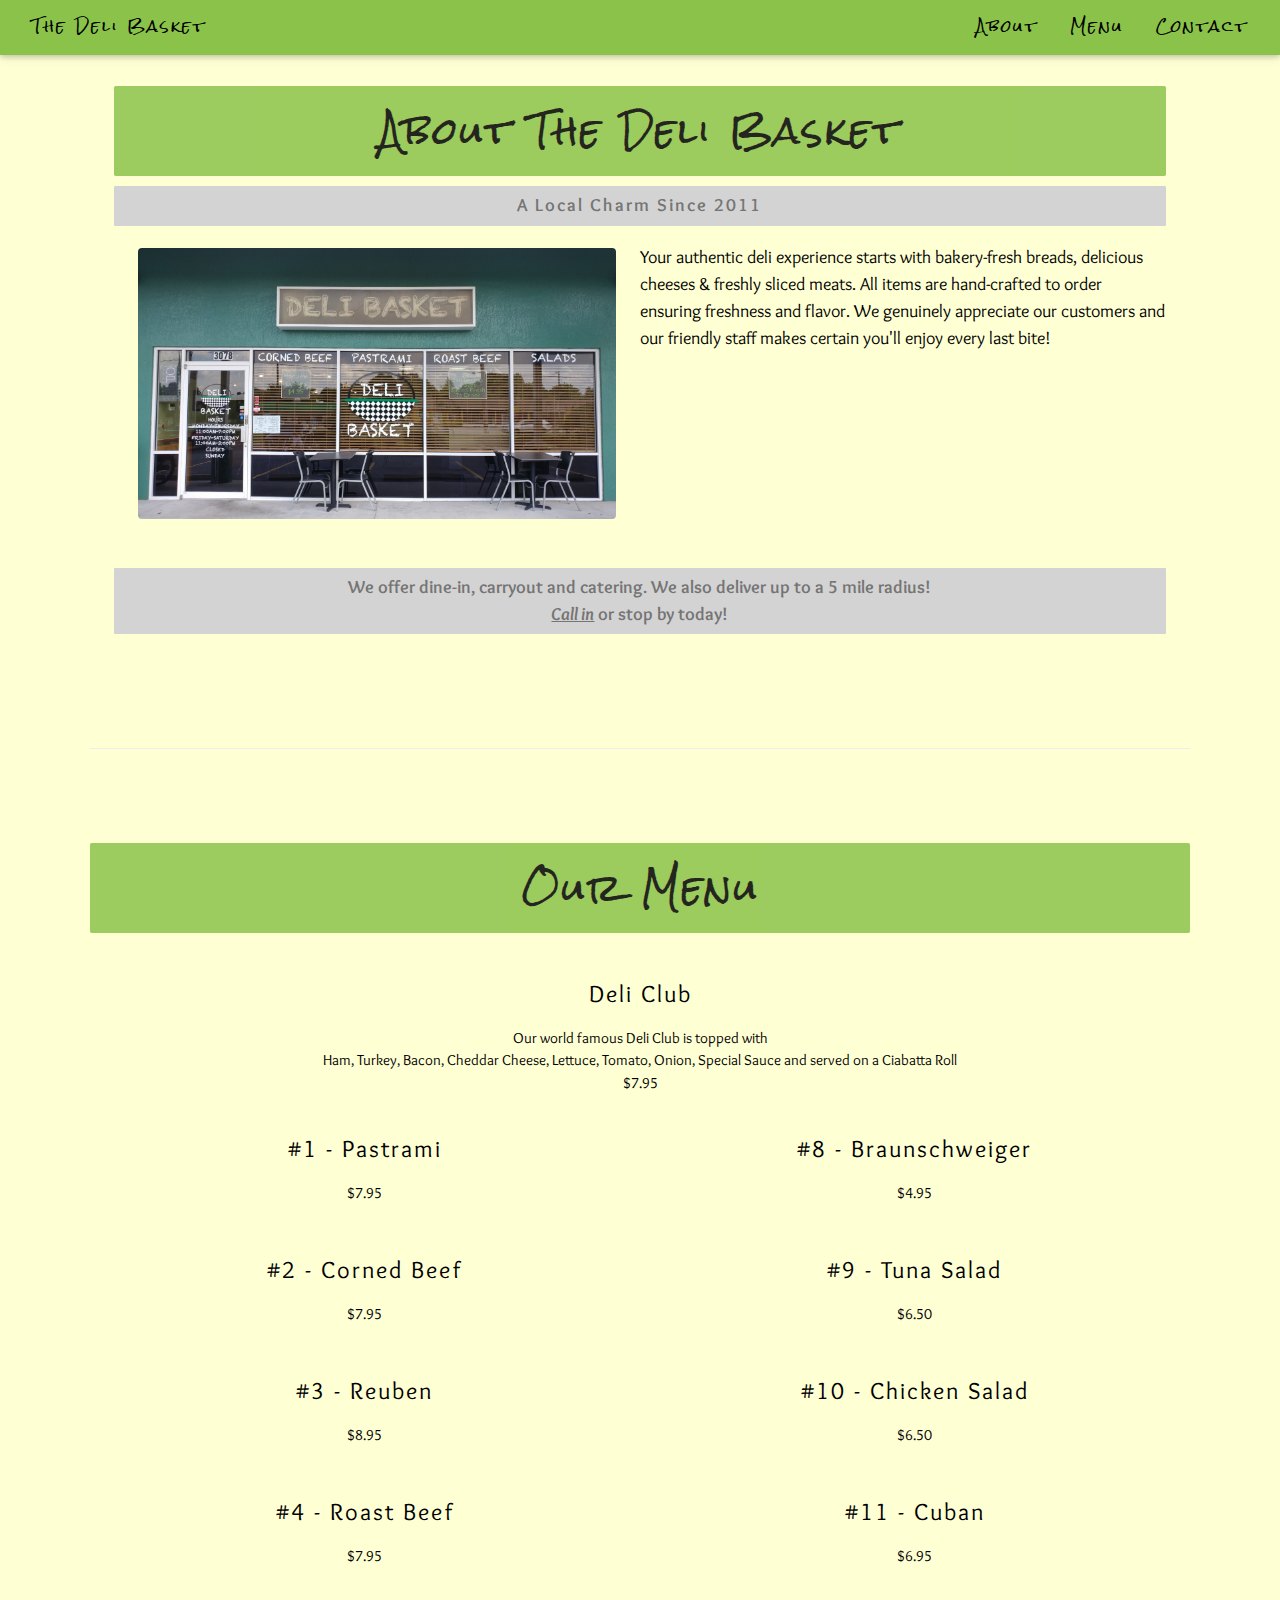
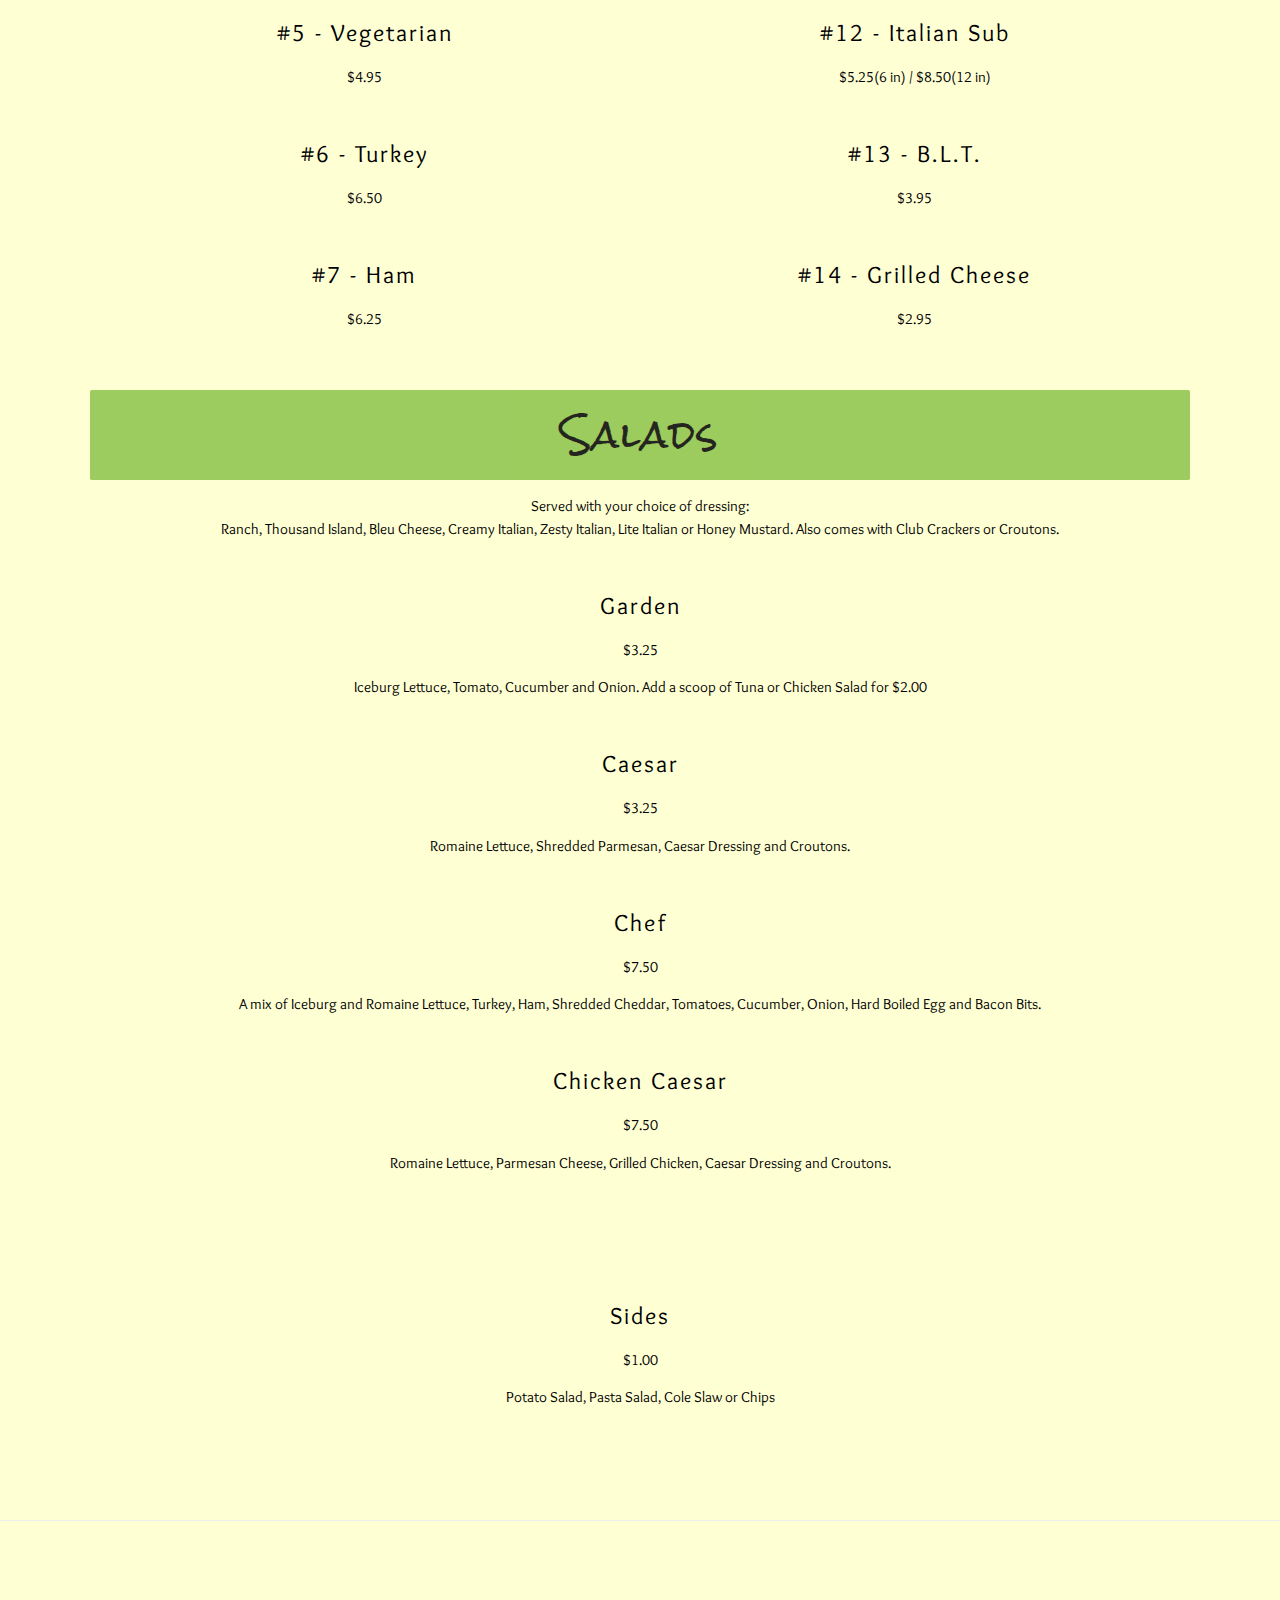
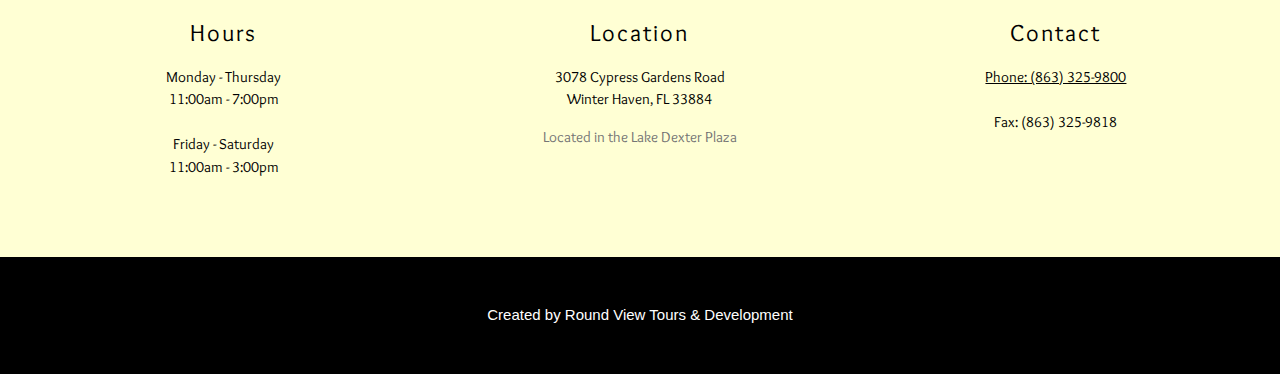
<file: index.html>
<!doctype html>
<html lang="en">

<head>
    <meta charset="utf-8">
    <title>The Deli Basket | Winter Haven, FL</title>
    <link rel="stylesheet" type="text/css" href="css/style.css">
    <meta name="description" content="The Deli Basket is a sandwich shop in Winter Haven, FL specializing in the deli classics such as pastrami, cuban, and roast beef sandwiches, as well as soups and salads.">
    <meta name="keywords" content="Deli Basket, sandwich, soup, restaurant, pastrami, cuban, reuben, Winter Haven">
</head>

<body>
    <!DOCTYPE html>
    <html>
    <title>W3.CSS Template</title>
    <meta charset="UTF-8">
    <meta name="viewport" content="width=device-width, initial-scale=1">
    <link href="https://fonts.googleapis.com/css?family=Overlock|Rock+Salt" rel="stylesheet">
    <link rel="stylesheet" href="https://www.w3schools.com/w3css/4/w3.css">
    <style>

    </style>

    <body>
        <!-- Navbar (sit on top) -->
        <div class="w3-top">
            <div class="w3-bar w3-light-green w3-padding w3-card-2" style="letter-spacing:2px;">
                <a href="#home" class="w3-bar-item w3-button">The Deli Basket</a>
                <!-- Right-sided navbar links. Hide them on small screens -->
                <div class="w3-right w3-hide-small">
                    <a href="#about" class="w3-bar-item w3-button">About</a>
                    <a href="#menu" class="w3-bar-item w3-button">Menu</a>
                    <a href="#contact" class="w3-bar-item w3-button">Contact</a>
                </div>
            </div>
        </div>
     
        
        <!-- Page content -->
        <div class="w3-content" style="max-width:1100px">
            <!-- About Section -->
            <div class="w3-row w3-padding-64" id="about">
               

                <div class="w3-col m12 w3-padding-large">
                    <h1 class="w3-center w3-light-green title">About The Deli Basket</h1>
                  
                    <h5 class="w3-center w3-text-grey blurb cater charm">A Local Charm Since 2011</h5>
                     <div class="w3-col m6 w3-padding-large">
                    <img src="images/images/frontdoor1.jpg" class="w3-round w3-image w3-opacity-med" alt="Deli Basket" width="800" height="700">
                </div>
                    <p class="w3-large line">Your authentic deli experience starts with bakery-fresh breads, delicious cheeses & freshly sliced meats.  All items are hand-crafted to order ensuring freshness and flavor.  We genuinely appreciate our customers and our friendly staff makes certain you'll enjoy every last bite!</p>   
                </div>
                <div class="w3-col m12 w3-padding-large">
                <p class="w3-large w3-text-grey w3-center cater">We offer dine-in, carryout and catering. We also deliver up to a 5 mile radius! <br><a href="tel:1-863-325-9800" class="call">Call in</a> or stop by today!</p>
                </div> 
            </div>
            <hr>
            
            <!-- Menu Section -->
            <div class="w3-row w3-padding-64" id="menu">
                <h1 class="w3-center w3-light-green title">Our Menu</h1>
                <br>
                <h3 class="w3-center blurb">Deli Club</h4>
                <p class="price w3-center">Our world famous Deli Club is topped with
                    <br> Ham, Turkey, Bacon, Cheddar Cheese, Lettuce, Tomato, Onion, Special Sauce and served on a Ciabatta Roll
                    <br>$7.95</p>
                <div class="w3-col l6 w3-padding-large w3-center">
                    <h3 class="blurb">#1 - Pastrami</h4>
                    
                    <p class="price">$7.95</p>
                    <br>
                    <h3 class="blurb">#2 - Corned Beef</h4>
                    <p class="price">$7.95</p>
                    <br>
                    <h3 class="blurb">#3 - Reuben</h4>
                    
                    <p class="price">$8.95</p>
                    <br>
                    <h3 class="blurb">#4 - Roast Beef</h4>
                    
                    <p class="price">$7.95</p>
                    <br>
                    <h3 class="blurb">#5 - Vegetarian</h4>
                    <p class="price">$4.95</p>
                    <br>
                    <h3 class="blurb">#6 - Turkey</h4>

                    <p class="price">$6.50</p>
                    <br>
                    <h3 class="blurb">#7 - Ham</h4>
                    <p class="price">$6.25</p>
                    <br>
                </div>
                <div class="w3-col l6 w3-padding-large w3-center">
                    <h3 class="blurb">#8 - Braunschweiger</h4>
                    <p class="price">$4.95</p>
                    <br>
                    <h3 class="blurb">#9 - Tuna Salad</h4>
                    <p class="price">$6.50</p>
                    <br>
                    <h3 class="blurb">#10 - Chicken Salad</h4>
                    <p class="price">$6.50</p>
                    <br>
                    <h3 class="blurb">#11 - Cuban</h4>
                    <p class="price">$6.95</p>
                    <br>
                    <h3 class="blurb">#12 - Italian Sub</h4>
                    <p class="price">$5.25(6 in) / $8.50(12 in)</p>
                    <br>
                    <h3 class="blurb">#13 - B.L.T.</h4>
                    <p class="price">$3.95</p>
                    <br>
                    <h3 class="blurb">#14 - Grilled Cheese</h4>
                    <p class="price">$2.95</p>
                    <br>
                </div>
                <div class="w3-row w3-center w3-padding-64">
                    <h1 class="w3-light-green title">Salads</h1>
                    <p class="price">Served with your choice of dressing:
                        <br>Ranch, Thousand Island, Bleu Cheese, Creamy Italian, Zesty Italian, Lite Italian or Honey Mustard. Also comes with Club Crackers or Croutons.</p>
                    <br>
                    <h3 class="blurb">Garden</h4>
                    <p class="price">$3.25</p>
                    <p class="price">Iceburg Lettuce, Tomato, Cucumber and Onion. Add a scoop of Tuna or Chicken Salad for $2.00</p>
                    <br>
                    <h3 class="blurb">Caesar</h4>
                    <p class="price">$3.25</p>
                    <p class="price">Romaine Lettuce, Shredded Parmesan, Caesar Dressing and Croutons.</p>
                    <br>
                    <h3 class="blurb">Chef</h4>
                    <p class="price">$7.50</p>
                    <p class="price">A mix of Iceburg and Romaine Lettuce, Turkey, Ham, Shredded Cheddar, Tomatoes, Cucumber, Onion, Hard Boiled Egg and Bacon Bits.</p>
                    <br>
                    <h3 class="blurb">Chicken Caesar</h4>
                    <p class="price">$7.50</p>
                    <p class="price">Romaine Lettuce, Parmesan Cheese, Grilled Chicken, Caesar Dressing and Croutons.</p>
                    <br>
                </div>
                <div class="w3-row w3-center w3-padding-large">
                    <h3 class="blurb">Sides</h4>
                    <p class="price">$1.00</p>
                    <p class="price">Potato Salad, Pasta Salad, Cole Slaw or Chips</p>
                    <h4></h4>
                </div>
               


    </div>
   
    </div>


  <hr>

  <!-- Contact Section -->
  <div class="w3-container w3-padding-64" id="contact">
  	<!---Hours-->
    <div class="w3-col l4 w3-center">
   	<h3 class="blurb">Hours</h4>
   	<p class="blurb">Monday - Thursday<br>
   	11:00am - 7:00pm<br>
   	<br>
   	Friday - Saturday<br>
   	11:00am - 3:00pm</p>
    </div>
    <!---Location-->
    <div class="w3-col l4 w3-center">
   	<h3 class="blurb">Location</h4>
   	<p class="blurb">3078 Cypress Gardens Road<br>Winter Haven, FL 33884</p>
   	<p class="w3-text-grey blurb">Located in the Lake Dexter Plaza</p>
    </div>
    <!---Contact-->
    <div class="w3-col l4 w3-center">
   	<h3 class="blurb">Contact</h4>
   	<p class="blurb">
   	<a href="tel:1-863-325-9800">Phone: (863) 325-9800</a><br><br>
   	Fax: (863) 325-9818
   	</p>
    </div>
     </div>
 
  
<!-- End page content -->
</div>

<!-- Footer -->
<footer class="w3-center w3-black  w3-padding-32">
  <p class="mybiz">Created by Round View Tours & Development</p>
</footer>

</body>
</html>

</body>
</html>
</file>
<file: css/style.css>
﻿body {
    font-family: 'Overlock', cursive;
    background-color:#FFFFD4;
}

h1,
h2,
h3,
h4,
h5,
h6 {    
    letter-spacing: 2px;
}

.blurb {
	font-family: 'Overlock', cursive;
}

.title {
	font-family: 'Rock Salt', cursive;
	background-color:darkgreen;
	opacity:.85;
	padding:.5em;
	border-radius:.05em;
}

.cater {
	background-color:lightgrey;
	padding:.35em;
	border-radius:.05em;
	font-weight:bold;
}

.call {
	font-style:italic;
}

.w3-top,
.w3-bar {
    background-color: #9FEA79;
}

.w3-row {
	font-family: 'Overlock', cursive;
}

<--->
/* W3.CSS 4.04 Apr 2017 by Jan Egil and Borge Refsnes */

html {
    box-sizing: border-box
}

*,
*:before,
*:after {
    box-sizing: inherit
}


/* Extract from normalize.css by Nicolas Gallagher and Jonathan Neal git.io/normalize */

html {
    -ms-text-size-adjust: 100%;
    -webkit-text-size-adjust: 100%
}

body {
    margin: 0
}

article,
aside,
details,
figcaption,
figure,
footer,
header,
main,
menu,
nav,
section,
summary {
    display: block
}

audio,
canvas,
progress,
video {
    display: inline-block
}

progress {
    vertical-align: baseline
}

audio:not([controls]) {
    display: none;
    height: 0
}

[hidden],
template {
    display: none
}

a {
    background-color: transparent;
    -webkit-text-decoration-skip: objects
}

a:active,
a:hover {
    outline-width: 0
}

abbr[title] {
    border-bottom: none;
    text-decoration: underline;
    text-decoration: underline dotted
}

dfn {
    font-style: italic
}

mark {
    background: #ff0;
    color: #000
}

small {
    font-size: 80%
}

sub,
sup {
    font-size: 75%;
    line-height: 0;
    position: relative;
    vertical-align: baseline
}

sub {
    bottom: -0.25em
}

sup {
    top: -0.5em
}

figure {
    margin: 1em 40px
}

img {
    border-style: none
}

svg:not(:root) {
    overflow: hidden
}

code,
kbd,
pre,
samp {
   font-family: 'Overlock', cursive;
    font-size: 1em
}

hr {
    box-sizing: content-box;
    height: 0;
    overflow: visible
}

button,
input,
select,
textarea {
    font: inherit;
    margin: 0
}

optgroup {
    font-weight: bold
}

button,
input {
    overflow: visible
}

button,
select {
    text-transform: none
}

button,
html [type=button],
[type=reset],
[type=submit] {
    -webkit-appearance: button
}

button::-moz-focus-inner,
[type=button]::-moz-focus-inner,
[type=reset]::-moz-focus-inner,
[type=submit]::-moz-focus-inner {
    border-style: none;
    padding: 0
}

button:-moz-focusring,
[type=button]:-moz-focusring,
[type=reset]:-moz-focusring,
[type=submit]:-moz-focusring {
    outline: 1px dotted ButtonText
}

fieldset {
    border: 1px solid #c0c0c0;
    margin: 0 2px;
    padding: .35em .625em .75em
}

legend {
    color: inherit;
    display: table;
    max-width: 100%;
    padding: 0;
    white-space: normal
}

textarea {
    overflow: auto
}

[type=checkbox],
[type=radio] {
    padding: 0
}

[type=number]::-webkit-inner-spin-button,
[type=number]::-webkit-outer-spin-button {
    height: auto
}

[type=search] {
    -webkit-appearance: textfield;
    outline-offset: -2px
}

[type=search]::-webkit-search-cancel-button,
[type=search]::-webkit-search-decoration {
    -webkit-appearance: none
}

::-webkit-input-placeholder {
    color: inherit;
    opacity: 0.54
}

::-webkit-file-upload-button {
    -webkit-appearance: button;
    font: inherit
}


/* End extract */

html,
body {
    font-family: 'Overlock', cursive;
    font-size: 15px;
    line-height: 1.5
}

html {
    overflow-x: hidden
}

h1 {
    font-size: 36px

}

h2 {
    font-size: 30px
}

h3 {
    font-size: 24px
}

h4 {
    font-size: 20px
}

h5 {
    font-size: 18px
}

h6 {
    font-size: 16px
}

.w3-serif {
    font-family: 'Overlock', cursive;
}


h1,
h2,
h3,
h4,
h5,
h6 {
    font-family: 'Overlock', cursive; 
    font-weight: 400;
    margin: 10px 0
}

.w3-wide {
    letter-spacing: 4px
}

hr {
    border: 0;
    border-top: 1px solid #eee;
    margin: 20px 0
}

.w3-image {
    max-width: 100%;
    height: auto
}

img {
    margin-bottom: -5px
}

a {
    color: inherit
}

.w3-table,
.w3-table-all {
    border-collapse: collapse;
    border-spacing: 0;
    width: 100%;
    display: table
}

.w3-table-all {
    border: 1px solid #ccc
}

.w3-bordered tr,
.w3-table-all tr {
    border-bottom: 1px solid #ddd
}

.w3-striped tbody tr:nth-child(even) {
    background-color: #f1f1f1
}

.w3-table-all tr:nth-child(odd) {
    background-color: #fff
}

.w3-table-all tr:nth-child(even) {
    background-color: #f1f1f1
}

.w3-hoverable tbody tr:hover,
.w3-ul.w3-hoverable li:hover {
    background-color: #ccc
}

.w3-centered tr th,
.w3-centered tr td {
    text-align: center
}

.w3-table td,
.w3-table th,
.w3-table-all td,
.w3-table-all th {
    padding: 8px 8px;
    display: table-cell;
    text-align: left;
    vertical-align: top
}

.w3-table th:first-child,
.w3-table td:first-child,
.w3-table-all th:first-child,
.w3-table-all td:first-child {
    padding-left: 16px
}

.w3-btn,
.w3-button {
    border: none;
    display: inline-block;
    outline: 0;
    padding: 8px 16px;
    vertical-align: middle;
    overflow: hidden;
    text-decoration: none;
    color: inherit;
    background-color: inherit;
    text-align: center;
    cursor: pointer;
    white-space: nowrap
}

.w3-btn:hover {
    box-shadow: 0 8px 16px 0 rgba(0, 0, 0, 0.2), 0 6px 20px 0 rgba(0, 0, 0, 0.19)
}

.w3-btn,
.w3-button {
    -webkit-touch-callout: none;
    -webkit-user-select: none;
    -khtml-user-select: none;
    -moz-user-select: none;
    -ms-user-select: none;
    user-select: none
}

.w3-disabled,
.w3-btn:disabled,
.w3-button:disabled {
    cursor: not-allowed;
    opacity: 0.3
}

.w3-disabled *,
:disabled * {
    pointer-events: none
}

.w3-btn.w3-disabled:hover,
.w3-btn:disabled:hover {
    box-shadow: none
}

.w3-badge,
.w3-tag {
    background-color: #000;
    color: #fff;
    display: inline-block;
    padding-left: 8px;
    padding-right: 8px;
    text-align: center
}

.w3-badge {
    border-radius: 50%
}

.w3-ul {
    list-style-type: none;
    padding: 0;
    margin: 0
}

.w3-ul li {
    padding: 8px 16px;
    border-bottom: 1px solid #ddd
}

.w3-ul li:last-child {
    border-bottom: none
}

.w3-tooltip,
.w3-display-container {
    position: relative
}

.w3-tooltip .w3-text {
    display: none
}

.w3-tooltip:hover .w3-text {
    display: inline-block
}

.w3-ripple:active {
    opacity: 0.5
}

.w3-ripple {
    transition: opacity 0s
}

.w3-input {
    padding: 8px;
    display: block;
    border: none;
    border-bottom: 1px solid #ccc;
    width: 100%
}

.w3-select {
    padding: 9px 0;
    width: 100%;
    border: none;
    border-bottom: 1px solid #ccc
}

.w3-dropdown-click,
.w3-dropdown-hover {
    position: relative;
    display: inline-block;
    cursor: pointer
}

.w3-dropdown-hover:hover .w3-dropdown-content {
    display: block;
    z-index: 1
}

.w3-dropdown-hover:first-child,
.w3-dropdown-click:hover {
    background-color: #ccc;
    color: #000
}

.w3-dropdown-hover:hover > .w3-button:first-child,
.w3-dropdown-click:hover > .w3-button:first-child {
    background-color: #ccc;
    color: #000
}

.w3-dropdown-content {
    cursor: auto;
    color: #000;
    background-color: #fff;
    display: none;
    position: absolute;
    min-width: 160px;
    margin: 0;
    padding: 0
}

.w3-check,
.w3-radio {
    width: 24px;
    height: 24px;
    position: relative;
    top: 6px
}

.w3-sidebar {
    height: 100%;
    width: 200px;
    background-color: #fff;
    position: fixed!important;
    z-index: 1;
    overflow: auto
}

.w3-bar-block .w3-dropdown-hover,
.w3-bar-block .w3-dropdown-click {
    width: 100%
}

.w3-bar-block .w3-dropdown-hover .w3-dropdown-content,
.w3-bar-block .w3-dropdown-click .w3-dropdown-content {
    min-width: 100%
}

.w3-bar-block .w3-dropdown-hover .w3-button,
.w3-bar-block .w3-dropdown-click .w3-button {
    width: 100%;
    text-align: left;
    padding: 8px 16px
}

.w3-main,
#main {
    transition: margin-left .4s
}

.w3-modal {
    z-index: 3;
    display: none;
    padding-top: 100px;
    position: fixed;
    left: 0;
    top: 0;
    width: 100%;
    height: 100%;
    overflow: auto;
    background-color: rgb(0, 0, 0);
    background-color: rgba(0, 0, 0, 0.4)
}

.w3-modal-content {
    margin: auto;
    background-color: #fff;
    position: relative;
    padding: 0;
    outline: 0;
    width: 600px
}

.w3-bar {
    width: 100%;
    overflow: hidden
}

.w3-center .w3-bar {
    display: inline-block;
    width: auto
}

.w3-bar .w3-bar-item {
    padding: 8px 16px;
    float: left;
    width: auto;
    border: none;
    outline: none;
    display: block;
    font-family: 'Rock Salt', cursive;
}

.w3-bar .w3-dropdown-hover,
.w3-bar .w3-dropdown-click {
    position: static;
    float: left
}

.w3-bar .w3-button {
    white-space: normal
}

.w3-bar-block .w3-bar-item {
    width: 100%;
    display: block;
    padding: 8px 16px;
    text-align: left;
    border: none;
    outline: none;
    white-space: normal;
    float: none
}

.w3-bar-block.w3-center .w3-bar-item {
    text-align: center
}

.w3-block {
    display: block;
    width: 100%
}

.w3-responsive {
    overflow-x: auto
}

.w3-container:after,
.w3-container:before,
.w3-panel:after,
.w3-panel:before,
.w3-row:after,
.w3-row:before,
.w3-row-padding:after,
.w3-row-padding:before,
.w3-cell-row:before,
.w3-cell-row:after,
.w3-clear:after,
.w3-clear:before,
.w3-bar:before,
.w3-bar:after {
    content: "";
    display: table;
    clear: both
}

.w3-col,
.w3-half,
.w3-third,
.w3-twothird,
.w3-threequarter,
.w3-quarter {
    float: left;
    width: 100%
}

.w3-col.s1 {
    width: 8.33333%
}

.w3-col.s2 {
    width: 16.66666%
}

.w3-col.s3 {
    width: 24.99999%
}

.w3-col.s4 {
    width: 33.33333%
}

.w3-col.s5 {
    width: 41.66666%
}

.w3-col.s6 {
    width: 49.99999%
}

.w3-col.s7 {
    width: 58.33333%
}

.w3-col.s8 {
    width: 66.66666%
}

.w3-col.s9 {
    width: 74.99999%
}

.w3-col.s10 {
    width: 83.33333%
}

.w3-col.s11 {
    width: 91.66666%
}

.w3-col.s12 {
    width: 99.99999%
}

@media (min-width:601px) {
    .w3-col.m1 {
        width: 8.33333%
    }
    .w3-col.m2 {
        width: 16.66666%
    }
    .w3-col.m3,
    .w3-quarter {
        width: 24.99999%
    }
    .w3-col.m4,
    .w3-third {
        width: 33.33333%
    }
    .w3-col.m5 {
        width: 41.66666%
    }
    .w3-col.m6,
    .w3-half {
        width: 49.99999%
    }
    .w3-col.m7 {
        width: 58.33333%
    }
    .w3-col.m8,
    .w3-twothird {
        width: 66.66666%
    }
    .w3-col.m9,
    .w3-threequarter {
        width: 74.99999%
    }
    .w3-col.m10 {
        width: 83.33333%
    }
    .w3-col.m11 {
        width: 91.66666%
    }
    .w3-col.m12 {
        width: 99.99999%
    }
}

@media (min-width:993px) {
    .w3-col.l1 {
        width: 8.33333%
    }
    .w3-col.l2 {
        width: 16.66666%
    }
    .w3-col.l3 {
        width: 24.99999%
    }
    .w3-col.l4 {
        width: 33.33333%
    }
    .w3-col.l5 {
        width: 41.66666%
    }
    .w3-col.l6 {
        width: 49.99999%
    }
    .w3-col.l7 {
        width: 58.33333%
    }
    .w3-col.l8 {
        width: 66.66666%
    }
    .w3-col.l9 {
        width: 74.99999%
    }
    .w3-col.l10 {
        width: 83.33333%
    }
    .w3-col.l11 {
        width: 91.66666%
    }
    .w3-col.l12 {
        width: 99.99999%
    }
}

.w3-content {
    max-width: 980px;
    margin: auto
}

.w3-rest {
    overflow: hidden
}

.w3-cell-row {
    display: table;
    width: 100%
}

.w3-cell {
    display: table-cell
}

.w3-cell-top {
    vertical-align: top
}

.w3-cell-middle {
    vertical-align: middle
}

.w3-cell-bottom {
    vertical-align: bottom
}

.w3-hide {
    display: none!important
}

.w3-show-block,
.w3-show {
    display: block!important
}

.w3-show-inline-block {
    display: inline-block!important
}

@media (max-width:600px) {
    .w3-modal-content {
        margin: 0 10px;
        width: auto!important
    }
    .w3-modal {
        padding-top: 30px
    }
    .w3-dropdown-hover.w3-mobile .w3-dropdown-content,
    .w3-dropdown-click.w3-mobile .w3-dropdown-content {
        position: relative
    }
    .w3-hide-small {
        display: none!important
    }
    .w3-mobile {
        display: block;
        width: 100%!important
    }
    .w3-bar-item.w3-mobile,
    .w3-dropdown-hover.w3-mobile,
    .w3-dropdown-click.w3-mobile {
        text-align: center
    }
    .w3-dropdown-hover.w3-mobile,
    .w3-dropdown-hover.w3-mobile .w3-btn,
    .w3-dropdown-hover.w3-mobile .w3-button,
    .w3-dropdown-click.w3-mobile,
    .w3-dropdown-click.w3-mobile .w3-btn,
    .w3-dropdown-click.w3-mobile .w3-button {
        width: 100%
    }
}

@media (max-width:768px) {
    .w3-modal-content {
        width: 500px
    }
    .w3-modal {
        padding-top: 50px
    }
}

@media (min-width:993px) {
    .w3-modal-content {
        width: 900px
    }
    .w3-hide-large {
        display: none!important
    }
    .w3-sidebar.w3-collapse {
        display: block!important
    }
}

@media (max-width:992px) and (min-width:601px) {
    .w3-hide-medium {
        display: none!important
    }
}

@media (max-width:992px) {
    .w3-sidebar.w3-collapse {
        display: none
    }
    .w3-main {
        margin-left: 0!important;
        margin-right: 0!important
    }
}

.w3-top,
.w3-bottom {
    position: fixed;
    width: 100%;
    z-index: 1
}

.w3-top {
    top: 0
}

.w3-bottom {
    bottom: 0
}

.w3-overlay {
    position: fixed;
    display: none;
    width: 100%;
    height: 100%;
    top: 0;
    left: 0;
    right: 0;
    bottom: 0;
    background-color: rgba(0, 0, 0, 0.5);
    z-index: 2
}

.w3-display-topleft {
    position: absolute;
    left: 0;
    top: 0
}

.w3-display-topright {
    position: absolute;
    right: 0;
    top: 0
}

.w3-display-bottomleft {
    position: absolute;
    left: 0;
    bottom: 0
}

.w3-display-bottomright {
    position: absolute;
    right: 0;
    bottom: 0
}

.w3-display-middle {
    position: absolute;
    top: 50%;
    left: 50%;
    transform: translate(-50%, -50%);
    -ms-transform: translate(-50%, -50%)
}

.w3-display-left {
    position: absolute;
    top: 50%;
    left: 0%;
    transform: translate(0%, -50%);
    -ms-transform: translate(-0%, -50%)
}

.w3-display-right {
    position: absolute;
    top: 50%;
    right: 0%;
    transform: translate(0%, -50%);
    -ms-transform: translate(0%, -50%)
}

.w3-display-topmiddle {
    position: absolute;
    left: 50%;
    top: 0;
    transform: translate(-50%, 0%);
    -ms-transform: translate(-50%, 0%)
}

.w3-display-bottommiddle {
    position: absolute;
    left: 50%;
    bottom: 0;
    transform: translate(-50%, 0%);
    -ms-transform: translate(-50%, 0%)
}

.w3-display-container:hover .w3-display-hover {
    display: block
}

.w3-display-container:hover span.w3-display-hover {
    display: inline-block
}

.w3-display-hover {
    display: none
}

.w3-display-position {
    position: absolute
}

.w3-circle {
    border-radius: 50%
}

.w3-round-small {
    border-radius: 2px
}

.w3-round,
.w3-round-medium {
    border-radius: 4px
}

.w3-round-large {
    border-radius: 8px
}

.w3-round-xlarge {
    border-radius: 16px
}

.w3-round-xxlarge {
    border-radius: 32px
}

.w3-row-padding,
.w3-row-padding>.w3-half,
.w3-row-padding>.w3-third,
.w3-row-padding>.w3-twothird,
.w3-row-padding>.w3-threequarter,
.w3-row-padding>.w3-quarter,
.w3-row-padding>.w3-col {
    padding: 0 8px
}

.w3-container,
.w3-panel {
    padding: 0.01em 16px;

}

.w3-panel {
    margin-top: 16px;
    margin-bottom: 16px
}

.w3-code,
.w3-codespan {
    font-family: 'Overlock', cursive;
    font-size: 16px
}

.w3-code {
    width: auto;
    background-color: #fff;
    padding: 8px 12px;
    border-left: 4px solid #4CAF50;
    word-wrap: break-word
}

.w3-codespan {
    color: crimson;
    background-color: #f1f1f1;
    padding-left: 4px;
    padding-right: 4px;
    font-size: 110%
}

.w3-card,
.w3-card-2 {
    box-shadow: 0 2px 5px 0 rgba(0, 0, 0, 0.16), 0 2px 10px 0 rgba(0, 0, 0, 0.12)
}

.w3-card-4,
.w3-hover-shadow:hover {
    box-shadow: 0 4px 10px 0 rgba(0, 0, 0, 0.2), 0 4px 20px 0 rgba(0, 0, 0, 0.19)
}

.w3-spin {
    animation: w3-spin 2s infinite linear
}

@keyframes w3-spin {
    0% {
        transform: rotate(0deg)
    }
    100% {
        transform: rotate(359deg)
    }
}

.w3-animate-fading {
    animation: fading 10s infinite
}

@keyframes fading {
    0% {
        opacity: 0
    }
    50% {
        opacity: 1
    }
    100% {
        opacity: 0
    }
}

.w3-animate-opacity {
    animation: opac 0.8s
}

@keyframes opac {
    from {
        opacity: 0
    }
    to {
        opacity: 1
    }
}

.w3-animate-top {
    position: relative;
    animation: animatetop 0.4s
}

@keyframes animatetop {
    from {
        top: -300px;
        opacity: 0
    }
    to {
        top: 0;
        opacity: 1
    }
}

.w3-animate-left {
    position: relative;
    animation: animateleft 0.4s
}

@keyframes animateleft {
    from {
        left: -300px;
        opacity: 0
    }
    to {
        left: 0;
        opacity: 1
    }
}

.w3-animate-right {
    position: relative;
    animation: animateright 0.4s
}

@keyframes animateright {
    from {
        right: -300px;
        opacity: 0
    }
    to {
        right: 0;
        opacity: 1
    }
}

.w3-animate-bottom {
    position: relative;
    animation: animatebottom 0.4s
}

@keyframes animatebottom {
    from {
        bottom: -300px;
        opacity: 0
    }
    to {
        bottom: 0;
        opacity: 1
    }
}

.w3-animate-zoom {
    animation: animatezoom 0.6s
}

@keyframes animatezoom {
    from {
        transform: scale(0)
    }
    to {
        transform: scale(1)
    }
}

.w3-animate-input {
    transition: width 0.4s ease-in-out
}

.w3-animate-input:focus {
    width: 100%!important
}

.w3-opacity,
.w3-hover-opacity:hover {
    opacity: 0.60
}

.w3-opacity-off,
.w3-hover-opacity-off:hover {
    opacity: 1
}

.w3-opacity-max {
    opacity: 0.25
}

.w3-opacity-min {
    opacity: 0.75
}

.w3-greyscale-max,
.w3-grayscale-max,
.w3-hover-greyscale:hover,
.w3-hover-grayscale:hover {
    filter: grayscale(100%)
}

.w3-greyscale,
.w3-grayscale {
    filter: grayscale(75%)
}

.w3-greyscale-min,
.w3-grayscale-min {
    filter: grayscale(50%)
}

.w3-sepia {
    filter: sepia(75%)
}

.w3-sepia-max,
.w3-hover-sepia:hover {
    filter: sepia(100%)
}

.w3-sepia-min {
    filter: sepia(50%)
}

.w3-tiny {
    font-size: 10px!important
}

.w3-small {
    font-size: 12px!important
}

.w3-medium {
    font-size: 15px!important
}

.w3-large {
    font-size: 18px!important
}

.w3-xlarge {
    font-size: 24px!important
}

.w3-xxlarge {
    font-size: 36px!important
}

.w3-xxxlarge {
    font-size: 48px!important
}

.w3-jumbo {
    font-size: 64px!important
}

.w3-left-align {
    text-align: left!important
}

.w3-right-align {
    text-align: right!important
}

.w3-justify {
    text-align: justify!important
}

.w3-center {
    text-align: center!important
}

.w3-border-0 {
    border: 0!important
}

.w3-border {
    border: 1px solid #ccc!important
}

.w3-border-top {
    border-top: 1px solid #ccc!important
}

.w3-border-bottom {
    border-bottom: 1px solid #ccc!important
}

.w3-border-left {
    border-left: 1px solid #ccc!important
}

.w3-border-right {
    border-right: 1px solid #ccc!important
}

.w3-topbar {
    border-top: 6px solid #ccc!important
}

.w3-bottombar {
    border-bottom: 6px solid #ccc!important
}

.w3-leftbar {
    border-left: 6px solid #ccc!important
}

.w3-rightbar {
    border-right: 6px solid #ccc!important
}

.w3-section,
.w3-code {
    margin-top: 16px!important;
    margin-bottom: 16px!important
}

.w3-margin {
    margin: 16px!important
}

.w3-margin-top {
    margin-top: 16px!important
}

.w3-margin-bottom {
    margin-bottom: 16px!important
}

.w3-margin-left {
    margin-left: 16px!important
}

.w3-margin-right {
    margin-right: 16px!important
}

.w3-padding-small {
    padding: 4px 8px!important
}

.w3-padding {
    padding: 8px 16px!important
}

.w3-padding-large {
    padding: 12px 24px!important
}

.w3-padding-16 {
    padding-top: 16px!important;
    padding-bottom: 16px!important
}

.w3-padding-24 {
    padding-top: 24px!important;
    padding-bottom: 24px!important
}

.w3-padding-32 {
    padding-top: 32px!important;
    padding-bottom: 32px!important
}

.w3-padding-48 {
    padding-top: 48px!important;
    padding-bottom: 48px!important
}

.w3-padding-64 {
    padding-top: 64px!important;
    padding-bottom: 64px!important
}

.w3-left {
    float: left!important
}

.w3-right {
    float: right!important
}

.w3-button:hover {
    color: #000!important;
    background-color: #ccc!important
}

.w3-transparent,
.w3-hover-none:hover {
    background-color: transparent!important
}

.w3-hover-none:hover {
    box-shadow: none!important
}


/* Colors */

.w3-amber,
.w3-hover-amber:hover {
    color: #000!important;
    background-color: #ffc107!important
}

.w3-aqua,
.w3-hover-aqua:hover {
    color: #000!important;
    background-color: #00ffff!important
}

.w3-blue,
.w3-hover-blue:hover {
    color: #fff!important;
    background-color: #2196F3!important
}

.w3-light-blue,
.w3-hover-light-blue:hover {
    color: #000!important;
    background-color: #87CEEB!important
}

.w3-brown,
.w3-hover-brown:hover {
    color: #fff!important;
    background-color: #795548!important
}

.w3-cyan,
.w3-hover-cyan:hover {
    color: #000!important;
    background-color: #00bcd4!important
}

.w3-blue-grey,
.w3-hover-blue-grey:hover,
.w3-blue-gray,
.w3-hover-blue-gray:hover {
    color: #fff!important;
    background-color: #607d8b!important
}

.w3-green,
.w3-hover-green:hover {
    color: #fff!important;
    background-color: #4CAF50!important
}

.w3-light-green,
.w3-hover-light-green:hover {
    color: #000!important;
    background-color: #8bc34a!important
}

.w3-indigo,
.w3-hover-indigo:hover {
    color: #fff!important;
    background-color: #3f51b5!important
}

.w3-khaki,
.w3-hover-khaki:hover {
    color: #000!important;
    background-color: #f0e68c!important
}

.w3-lime,
.w3-hover-lime:hover {
    color: #000!important;
    background-color: #cddc39!important
}

.w3-orange,
.w3-hover-orange:hover {
    color: #000!important;
    background-color: #ff9800!important
}

.w3-deep-orange,
.w3-hover-deep-orange:hover {
    color: #fff!important;
    background-color: #ff5722!important
}

.w3-pink,
.w3-hover-pink:hover {
    color: #fff!important;
    background-color: #e91e63!important
}

.w3-purple,
.w3-hover-purple:hover {
    color: #fff!important;
    background-color: #9c27b0!important
}

.w3-deep-purple,
.w3-hover-deep-purple:hover {
    color: #fff!important;
    background-color: #673ab7!important
}

.w3-red,
.w3-hover-red:hover {
    color: #fff!important;
    background-color: #f44336!important
}

.w3-sand,
.w3-hover-sand:hover {
    color: #000!important;
    background-color: #fdf5e6!important
}

.w3-teal,
.w3-hover-teal:hover {
    color: #fff!important;
    background-color: #009688!important
}

.w3-yellow,
.w3-hover-yellow:hover {
    color: #000!important;
    background-color: #ffeb3b!important
}

.w3-white,
.w3-hover-white:hover {
    color: #000!important;
    background-color: #fff!important
}

.w3-black,
.w3-hover-black:hover {
    color: #fff!important;
    background-color: #000!important
}

.w3-grey,
.w3-hover-grey:hover,
.w3-gray,
.w3-hover-gray:hover {
    color: #000!important;
    background-color: #bbb!important
}

.w3-light-grey,
.w3-hover-light-grey:hover,
.w3-light-gray,
.w3-hover-light-gray:hover {
    color: #000!important;
    background-color: #f1f1f1!important
}

.w3-dark-grey,
.w3-hover-dark-grey:hover,
.w3-dark-gray,
.w3-hover-dark-gray:hover {
    color: #fff!important;
    background-color: #616161!important
}

.w3-pale-red,
.w3-hover-pale-red:hover {
    color: #000!important;
    background-color: #ffdddd!important
}

.w3-pale-green,
.w3-hover-pale-green:hover {
    color: #000!important;
    background-color: #ddffdd!important
}

.w3-pale-yellow,
.w3-hover-pale-yellow:hover {
    color: #000!important;
    background-color: #ffffcc!important
}

.w3-pale-blue,
.w3-hover-pale-blue:hover {
    color: #000!important;
    background-color: #ddffff!important
}

.w3-text-red,
.w3-hover-text-red:hover {
    color: #f44336!important
}

.w3-text-green,
.w3-hover-text-green:hover {
    color: #4CAF50!important
}

.w3-text-blue,
.w3-hover-text-blue:hover {
    color: #2196F3!important
}

.w3-text-yellow,
.w3-hover-text-yellow:hover {
    color: #ffeb3b!important
}

.w3-text-white,
.w3-hover-text-white:hover {
    color: #fff!important
}

.w3-text-black,
.w3-hover-text-black:hover {
    color: #000!important
}

.w3-text-grey,
.w3-hover-text-grey:hover,
.w3-text-gray,
.w3-hover-text-gray:hover {
    color: #757575!important
}

.w3-text-amber {
    color: #ffc107!important
}

.w3-text-aqua {
    color: #00ffff!important
}

.w3-text-light-blue {
    color: #87CEEB!important
}

.w3-text-brown {
    color: #795548!important
}

.w3-text-cyan {
    color: #00bcd4!important
}

.w3-text-blue-grey,
.w3-text-blue-gray {
    color: #607d8b!important
}

.w3-text-light-green {
    color: #8bc34a!important
}

.w3-text-indigo {
    color: #3f51b5!important
}

.w3-text-khaki {
    color: #b4aa50!important
}

.w3-text-lime {
    color: #cddc39!important
}

.w3-text-orange {
    color: #ff9800!important
}

.w3-text-deep-orange {
    color: #ff5722!important
}

.w3-text-pink {
    color: #e91e63!important
}

.w3-text-purple {
    color: #9c27b0!important
}

.w3-text-deep-purple {
    color: #673ab7!important
}

.w3-text-sand {
    color: #fdf5e6!important
}

.w3-text-teal {
    color: #009688!important
}

.w3-text-light-grey,
.w3-hover-text-light-grey:hover,
.w3-text-light-gray,
.w3-hover-text-light-gray:hover {
    color: #f1f1f1!important
}

.w3-text-dark-grey,
.w3-hover-text-dark-grey:hover,
.w3-text-dark-gray,
.w3-hover-text-dark-gray:hover {
    color: #3a3a3a!important
}

.w3-border-red,
.w3-hover-border-red:hover {
    border-color: #f44336!important
}

.w3-border-green,
.w3-hover-border-green:hover {
    border-color: #4CAF50!important
}

.w3-border-blue,
.w3-hover-border-blue:hover {
    border-color: #2196F3!important
}

.w3-border-yellow,
.w3-hover-border-yellow:hover {
    border-color: #ffeb3b!important
}

.w3-border-white,
.w3-hover-border-white:hover {
    border-color: #fff!important
}

.w3-border-black,
.w3-hover-border-black:hover {
    border-color: #000!important
}

.w3-border-grey,
.w3-hover-border-grey:hover,
.w3-border-gray,
.w3-hover-border-gray:hover {
    border-color: #bbb!important
}
</file>
